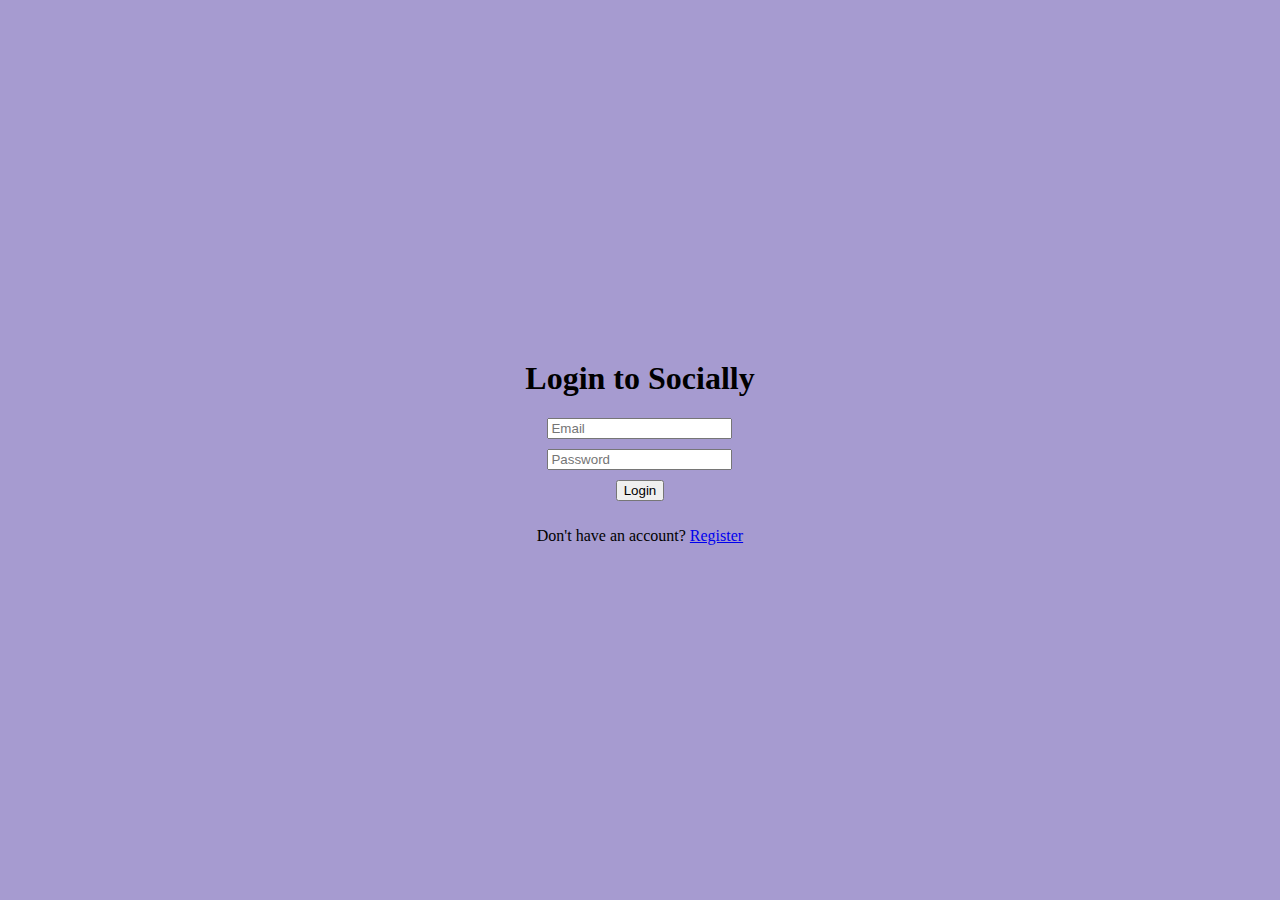
<file: index.html>
<!DOCTYPE html>
<html lang="en">

<head>
  <meta charset="UTF-8" />
  <meta name="viewport" content="width=device-width, initial-scale=1.0" />
  <title>Socially</title>
  <meta name="description" content="Social media platform" />
  <link rel="stylesheet" href="css/styles.css" />
</head>
<body>
  <section class="inde">
    <form class="form" id="Login">
      <h1>Login to Socially</h1>
      <div>
        <input type="email" id="email" placeholder="Email" required />
      </div>
      <div>
        <input type="password" id="password" placeholder="Password" required />
      </div>
      <div>
        <button type="submit" id="submit">Login</button>
      </div>
      <div>
        <p>Don't have an account? <a href="register.html">Register</a></p>
      </div>
    </form>
    <script type="module" src="/js/signIn.js"></script>
  </section>
</body>
</html>
</file>
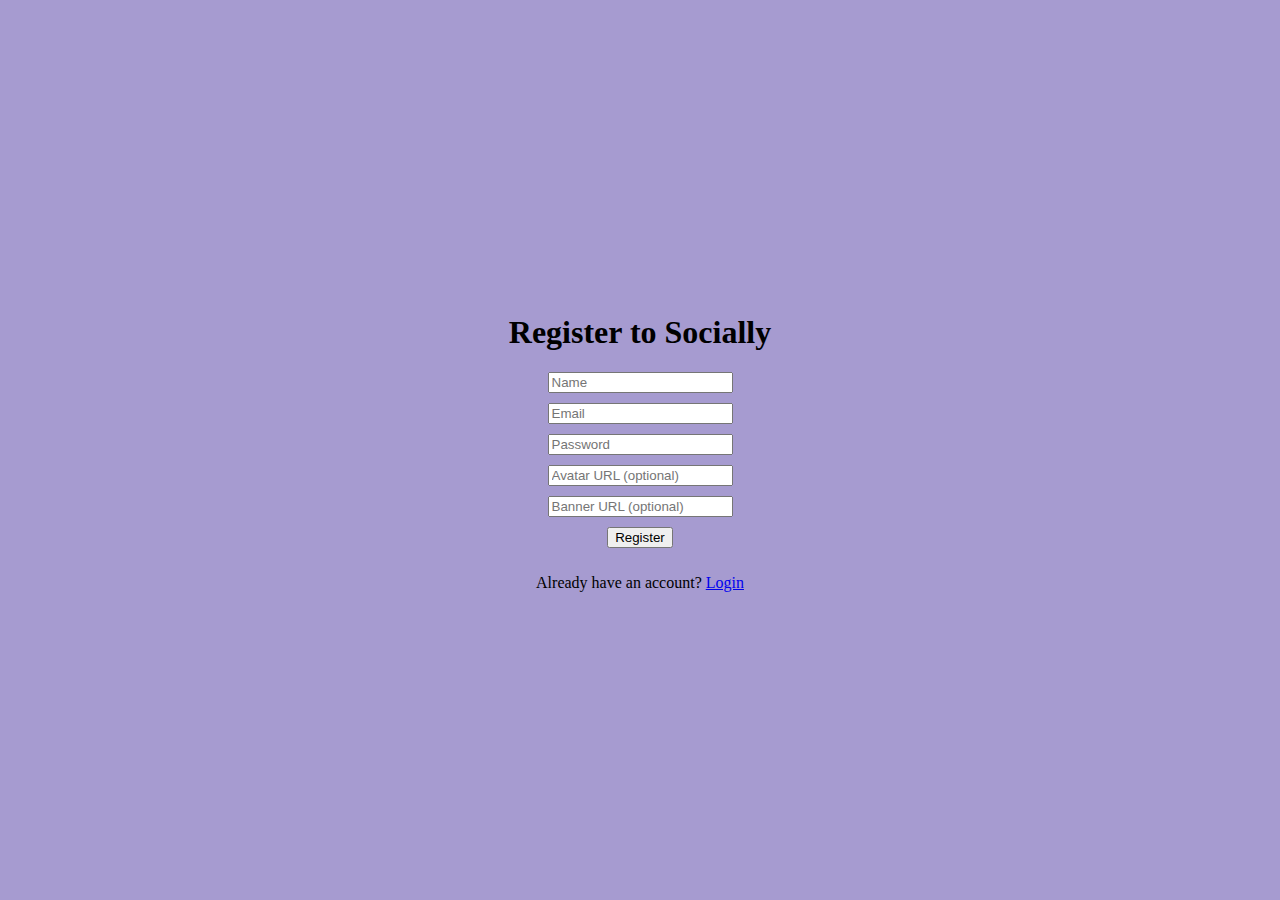
<file: register.html>
<!DOCTYPE html>
<html lang="en">
<head>
  <meta charset="UTF-8" />
  <meta name="viewport" content="width=device-width, initial-scale=1.0" />
  <title>Socially</title>
  <meta name="description" content="Social media platform " />
  <link rel="stylesheet" href="css/styles.css" />
</head>
<body>
  <section class="inde">
    <form class="form" id="Register">
      <h1>Register to Socially</h1>
      <div>
        <input type="text" id="name" placeholder="Name" required pattern="^[\w]+$" maxlength="20" />
      </div>
      <div>
        <input type="email" id="email" placeholder="Email" required pattern="^[\w\-.]+@(stud\.)?noroff\.no$" />
      </div>
      <div>
        <input type="password" id="password" placeholder="Password" required minlength="8" />
      </div>
      <div>
        <input type="text" id="avatar" placeholder="Avatar URL (optional)" />
      </div>
      <div>
        <input type="text" id="banner" placeholder="Banner URL (optional)" />
      </div>
      <div>
        <button type="submit" name="submit">Register</button>
      </div>
      <div>
        <p>Already have an account? <a href="index.html">Login</a></p>
      </div>
    </form>
    <script type="module" src="/js/signUp.js"></script>
  </section>
</body>
</html>
</file>
<file: css/styles.css>
body {
    margin: 0;
    background-color: #a69bd0;
}

.inde {
    display: flex;
    justify-content: center;
    align-items: center;
    height: 100vh;
}

.form {
    text-align: center;
}

.form input,
.form button {
    margin-bottom: 10px;
}

.post-container {
    display: flex;
    flex-wrap: wrap;
    justify-content: space-around;
}


.post-form {
    display: flex;
    flex-direction: column;
    align-items: center;
    margin-bottom: 20px;
    max-width: 500px;
    margin: 20px;
    padding: 20px;
    border: 1px solid #ccc;
    border-radius: 20px;
    background: rgb(176, 245, 155);
}

.profile-picture {
    width: 50px;
    height: 50px;
    border-radius: 50%;
    background-color: #ccc;
    margin-bottom: 10px;
    overflow: hidden; 
}

.profile-picture img {
    width: 100%;
    height: 100%;
    object-fit: fill;
}

.title {
    width: 100%;
    margin-bottom: 10px;
}

#postTitle {
    width: 100%;
    padding: 10px;
    font-size: 16px;
    box-sizing: border-box;
}

.author-info {
    display: flex;
    align-items: center;
    flex-direction: column;
    text-align: center;
    padding: 5px;
}

.username {
    font-weight: bold;
    margin-top: 5px;
}

#postContent {
    width: 100%;
    padding: 10px;
    font-size: 16px;
    margin-bottom: 10px;
    box-sizing: border-box;
}

.attachment {
    display: flex;
    align-items: center;
    width: 100%;
}

#imageUrl {
    flex: 1;
    padding: 10px;
    font-size: 16px;
    box-sizing: border-box;
}

#postButton {
    padding: 10px 20px;
    font-size: 16px;
    background-color: #a69bd0;
    color: #fff;
    border: 1px solid white;
    border-radius: 5px;
    cursor: pointer;
    margin: 10px;
}

@media screen and (max-width: 600px) {
    .post-form {
        max-width: 100%;
    }

    .attachment {
        flex-direction: column;
        align-items: flex-start;
    }

    #imageUrl {
        margin-bottom: 10px;
    }
}


.separator {
    border: 5px solid white;
    margin: 20px auto; 
    max-width: 80%; 
    border-radius: 60%;
}

.filter,
.search {
    
    vertical-align: middle;
    text-align: center; 
    margin-bottom: 10px; 
    padding: 5px;
}

.filter {
    margin-right: 10px;
}

.filter label,
.search label {
    font-weight: bold;
    margin-right: 5px;
}

.filter select,
.search input,
.search button {
    padding: 5px;
    font-size: 14px;
}

.search button {
    background-color: rgb(176, 245, 155);
    color: black;
    border: 1px solid white;
    border-radius: 5px;
    cursor: pointer;
    margin-left: 5px;
}

.additional-component {
    width: 100%;
    max-width: 500px;
    margin: auto;
    clear: both;
}


@media screen and (max-width: 600px) {
    .additional-component {
        max-width: none; 
    }
}


.card-container {
  display: flex;
  flex-wrap: wrap;
  justify-content: space-around;
}

.card {
  border-radius: 10px;
  overflow: hidden;
  box-shadow: 0 2px 4px rgba(0, 0, 0, 0.1);
  background-color: #ffffff;
  width: 300px;
  border: 1px solid #ccc;
  margin: 20px;
}

.card img {
  width: 100%;
  object-fit: fill;
}

.card-content {
  padding: 20px;
}

.card-title {
  margin: 0;
  font-size: 24px;
  color: #333333;
}

.card-description {
  margin: 10px 0;
  color: #666666;
}

.card-link {
  display: inline-block;
  padding: 10px 20px;
  background-color: #4c96d7;
  color: #ffffff;
  text-decoration: none;
  border-radius: 5px;
  transition: background-color 0.3s ease;
  margin: 3px 0;
}

.card-link:hover {
  background-color: #346fa5;
}

.deleteBtn {
    background-color: red;
    
}

.deleteBtn:hover {
    background-color: darkred;
}

.editBtn {
    background-color: orange;
}

.editBtn:hover {
    background-color: rgb(149, 82, 0);
}

.post-id {
    color: #666666;
    font-size: 12px;
    margin: 10px 0;
}

.navbar {
  display: flex;
  justify-content: space-between;
  align-items: center;
  padding: 10px;
  background-color: #333; 
  color: rgb(176, 245, 155); 
}

.company-name {
  font-size: 20px; 
}

.navbar-links {
  list-style: none;
  padding: 0;
  display: flex;
}

.navbar-links li {
  margin: 0 10px;
}

.navbar-links a {
  text-decoration: none;
  color: rgb(176, 245, 155); 
}
</file>
